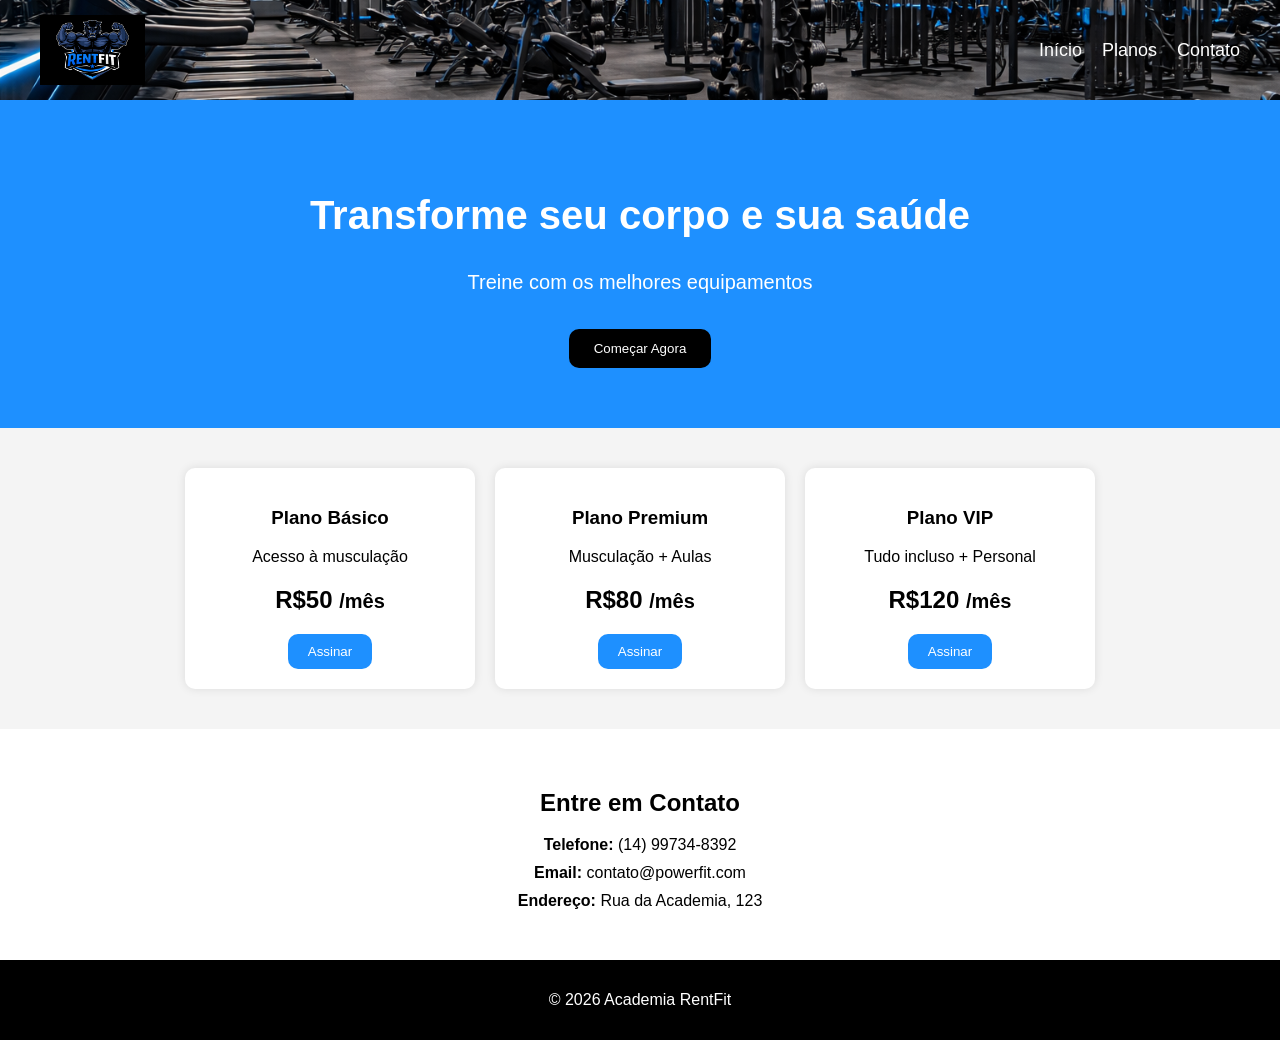
<file: index.html>
<!DOCTYPE html>
<html lang="pt-br">
<head>
    <meta charset="UTF-8">
    <meta name="viewport" content="width=device-width, initial-scale=1.0">
    <title>Academia RentFit</title>
    <link rel="stylesheet" href="style.css">
</head>

<body>

    <header>

        <img src="logo.png" class="logo">
    
        <nav>
            <a href="#">Início</a>
            <a href="#planos">Planos</a>
            <a href="#contato">Contato</a>
        </nav>
    
    </header>

<section class="banner">
    <h2>Transforme seu corpo e sua saúde</h2>
    <p>Treine com os melhores equipamentos</p>
    <button>Começar Agora</button>
</section>

<div class="planos">

    <div class="plano" id="planos">
        <h3>Plano Básico</h3>
        <p>Acesso à musculação</p>
        <h2>R$50 <small>/mês</small></h2>
        <button>Assinar</button>
    </div>

    <div class="plano">
        <h3>Plano Premium</h3>
        <p>Musculação + Aulas</p>
        <h2>R$80 <small>/mês</small></h2>
        <button>Assinar</button>
    </div>

    <div class="plano">
        <h3>Plano VIP</h3>
        <p>Tudo incluso + Personal</p>
        <h2>R$120 <small>/mês</small></h2>
        <button>Assinar</button>
    </div>

</div>

<section class="contato" id="contato">

    <h2>Entre em Contato</h2>

    <div class="info-contato">
        <p><strong>Telefone:</strong> (14) 99734-8392</p>
        <p><strong>Email:</strong> contato@powerfit.com</p>
        <p><strong>Endereço:</strong> Rua da Academia, 123</p>
    </div>


</section>

</div>

<footer>
    <p>© 2026 Academia RentFit</p>
</footer>

</body>
</html>
</file>
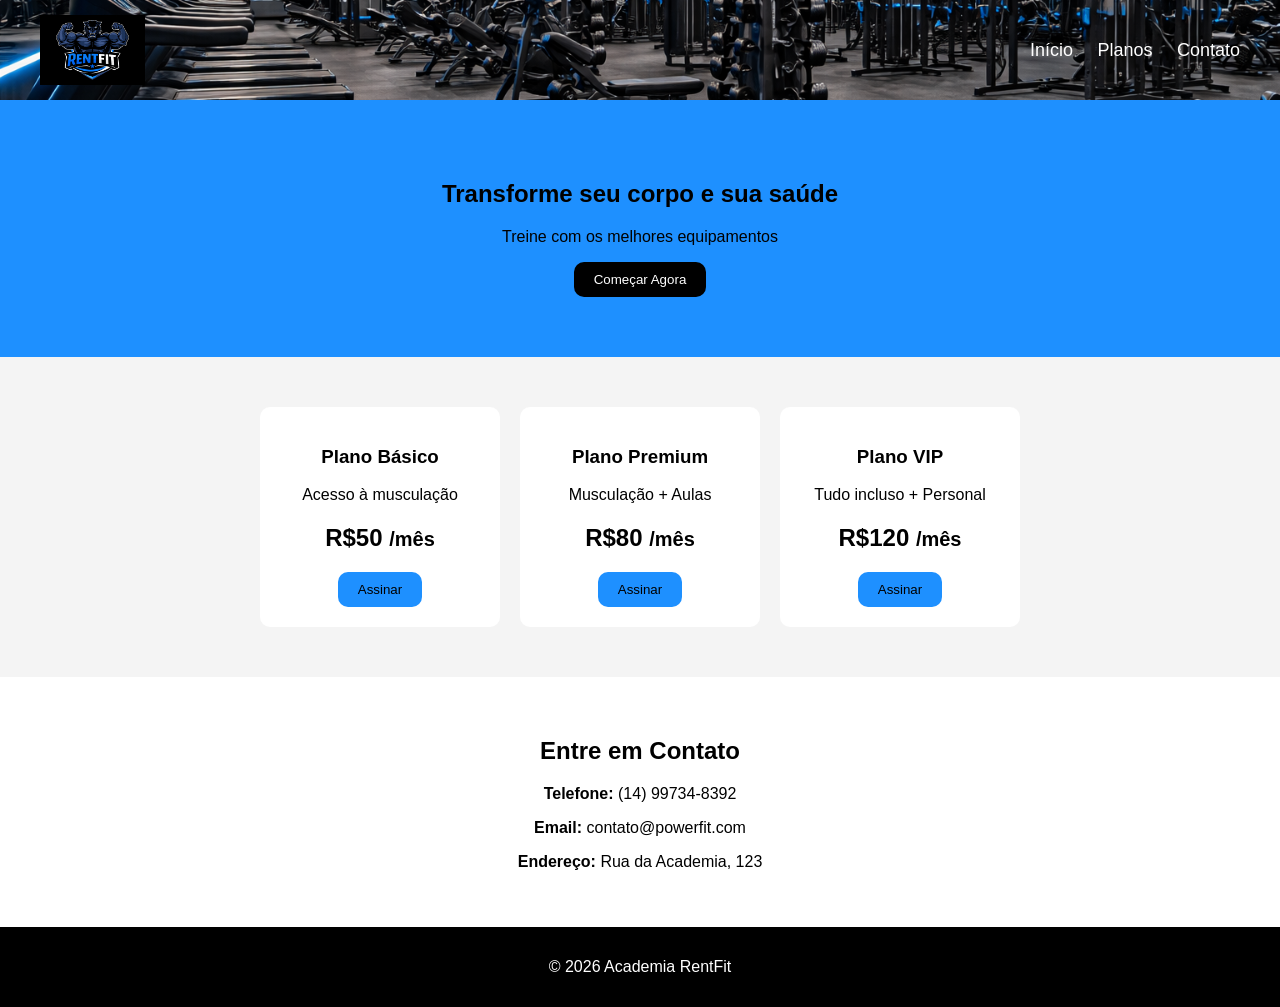
<file: site/index.html>
<!DOCTYPE html>
<html lang="pt-br">
<head>
    <meta charset="UTF-8">
    <title>Academia RentFit</title>
    <link rel="stylesheet" href="style.css">
</head>

<body>

    <header>

        <img src="logo.png" class="logo">
    
        <nav>
            <a href="#">Início</a>
            <a href="#planos">Planos</a>
            <a href="#contato">Contato</a>
        </nav>
    
    </header>

<section class="banner">
    <h2>Transforme seu corpo e sua saúde</h2>
    <p>Treine com os melhores equipamentos</p>
    <button>Começar Agora</button>
</section>

<div class="planos">

    <div class="plano" id="planos">
        <h3>Plano Básico</h3>
        <p>Acesso à musculação</p>
        <h2>R$50 <small>/mês</small></h2>
        <button>Assinar</button>
    </div>

    <div class="plano">
        <h3>Plano Premium</h3>
        <p>Musculação + Aulas</p>
        <h2>R$80 <small>/mês</small></h2>
        <button>Assinar</button>
    </div>

    <div class="plano">
        <h3>Plano VIP</h3>
        <p>Tudo incluso + Personal</p>
        <h2>R$120 <small>/mês</small></h2>
        <button>Assinar</button>
    </div>

</div>

<section class="contato" id="contato">

    <h2>Entre em Contato</h2>

    <div class="info-contato">
        <p><strong>Telefone:</strong> (14) 99734-8392</p>
        <p><strong>Email:</strong> contato@powerfit.com</p>
        <p><strong>Endereço:</strong> Rua da Academia, 123</p>
    </div>


</section>

</div>

<footer>
    <p>© 2026 Academia RentFit</p>
</footer>

</body>
</html>
</file>
<file: style.css>
body{
    font-family: Arial;
    margin:0;
    background-color:#f4f4f4;
}

/* MENU */

header{
    display:flex;
    justify-content:space-between;
    align-items:center;
    padding:15px 40px;
    flex-wrap:wrap;

    background-image: url("academia.png");
    background-size: cover;
    background-position: center;
}

.logo{
    height:70px;
}

nav{
    display:flex;
    gap:20px;
}

nav a{
    color:white;
    text-decoration:none;
    font-size:18px;
}

/* BANNER */

.banner{
    text-align:center;
    padding:60px 20px;
    background:#1e90ff;
    color:white;
}

.banner h2{
    font-size:40px;
}

.banner p{
    font-size:20px;
}

.banner button{
    padding:12px 25px;
    border:none;
    border-radius:10px;
    background:#000000;
    color:white;
    cursor:pointer;
    margin-top:15px;
}

/* PLANOS */

.planos{
    display:flex;
    justify-content:center;
    gap:20px;
    margin:40px;
    flex-wrap:wrap;
}

.plano{
    background:white;
    padding:20px;
    width:250px;
    text-align:center;
    border-radius:10px;
    box-shadow:0 0 10px rgba(0,0,0,0.1);
}

.plano button{
    background:#1e90ff;
    border:none;
    padding:10px 20px;
    border-radius:10px;
    cursor:pointer;
    color:white;
}

/* CONTATO */

.contato{
    background:white;
    padding:40px 20px;
    text-align:center;
}

.info-contato p{
    margin:10px 0;
}

/* FOOTER */

footer{
    text-align:center;
    background:#000000;
    color:white;
    padding:15px;
}

/* RESPONSIVIDADE */

@media (max-width: 768px){

    header{
        flex-direction:column;
        text-align:center;
        padding:20px;
    }

    nav{
        margin-top:15px;
        flex-direction:column;
        gap:10px;
    }

    .banner{
        padding:40px 20px;
    }

    .banner h2{
        font-size:28px;
    }

    .banner p{
        font-size:16px;
    }

    .planos{
        margin:20px;
    }

    .plano{
        width:100%;
        max-width:300px;
    }

}
</file>
<file: site/style.css>
body{
    font-family: Arial;
    margin:0;
    background-color:#f4f4f4;
}

/* MENU */

header{
    display:flex;
    justify-content:space-between;
    align-items:center;
    padding:15px 40px;

    background-image: url("academia.png");
    background-size: cover;
    background-position: center;
}

.logo{
    height:70px;
}

nav a{
    color:white;
    text-decoration:none;
    margin-left:20px;
    font-size:18px;
}

/* BANNER */

.banner{
    text-align:center;
    padding:60px;
    background:#1e90ff;
}

.banner button{
    padding:10px 20px;
    border:none;
    border-radius:10px;
    background:#000000;
    color:white;
    cursor:pointer;
}

/* PLANOS */

.planos{
    display:flex;
    justify-content:center;
    margin:40px;
}

.plano{
    background:white;
    padding:20px;
    margin:10px;
    width:200px;
    text-align:center;
    border-radius:10px;
}

.plano button{
    background:#1e90ff;
    border:none;
    padding:10px 20px;
    border-radius:10px;
    cursor:pointer;
}


footer{
    text-align:center;
    background:#000000;
    color:white;
    padding:15px;
}

.contato{
    background:white;
    padding:40px;
    text-align:center;
}
</file>
